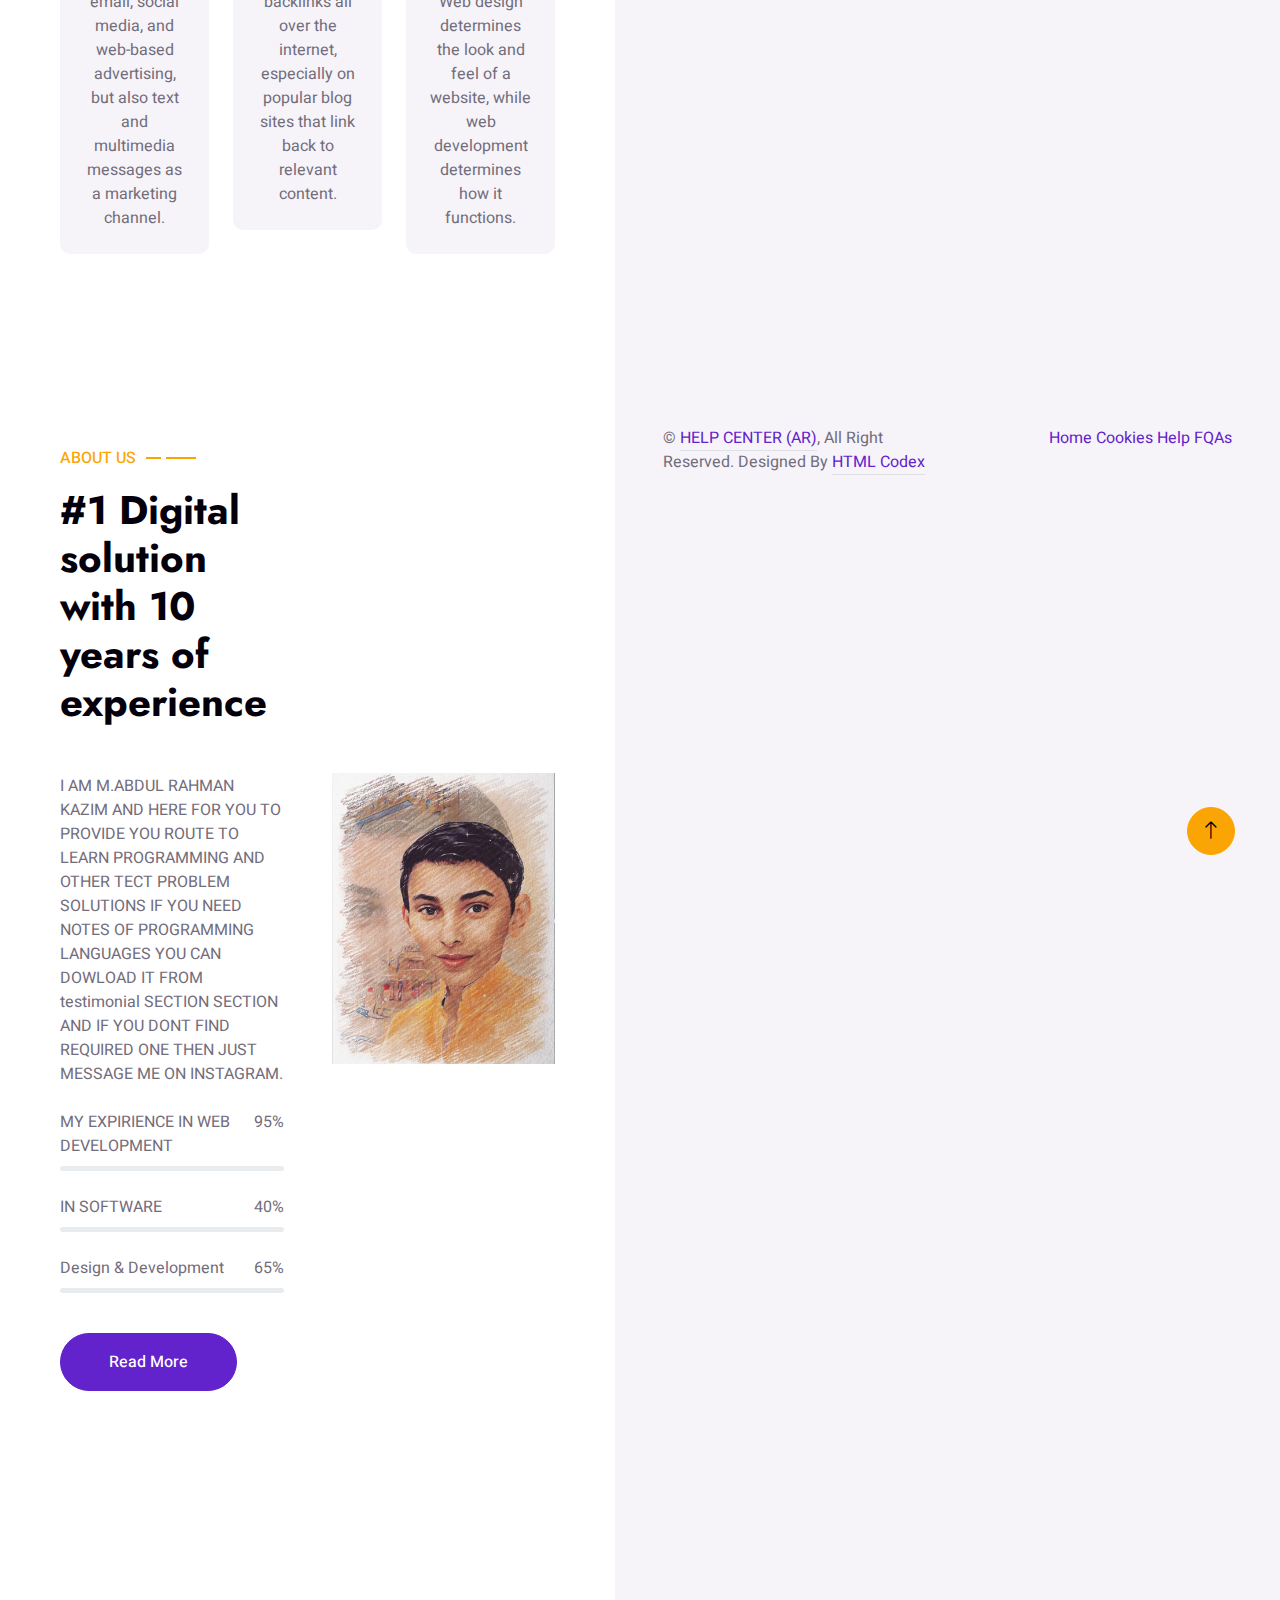
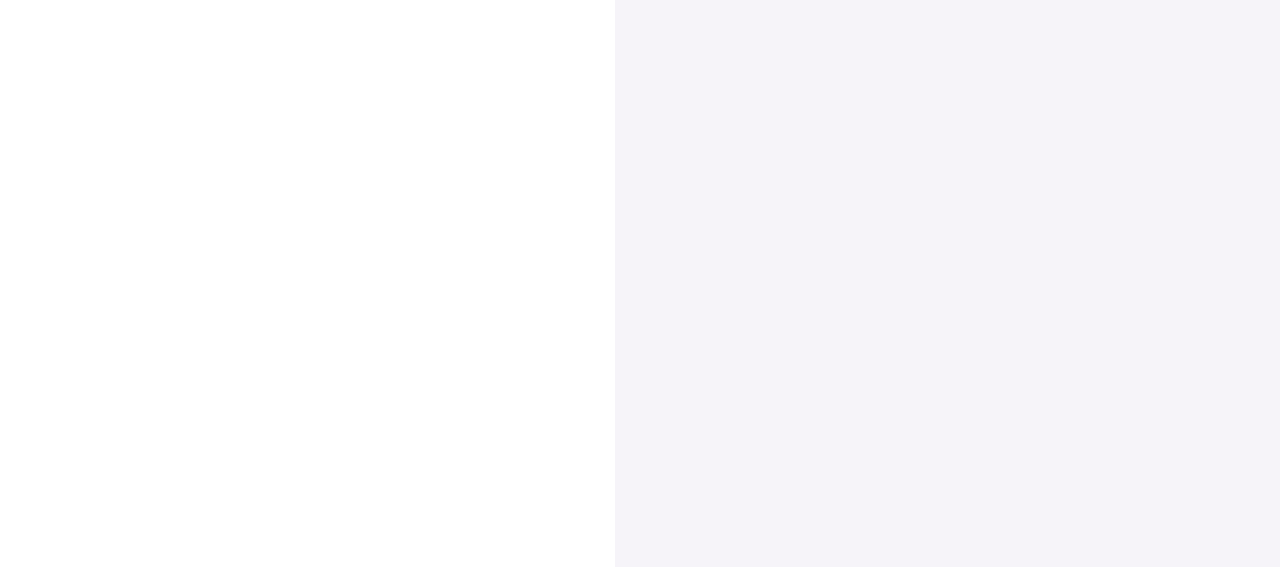
<file: about.html>
<!DOCTYPE html>
<html lang="en">

<head>
    <meta charset="utf-8">
    <title>HELP CENTER (AR)</title>
    <meta content="width=device-width, initial-scale=1.0" name="viewport">
    <meta content="" name="keywords">
    <meta content="" name="description">

    <!-- Favicon -->
    <link href="img/favicon.ico" rel="icon">

    <!-- Google Web Fonts -->
    <link rel="preconnect" href="https://fonts.googleapis.com">
    <link rel="preconnect" href="https://fonts.gstatic.com" crossorigin>
    <link href="https://fonts.googleapis.com/css2?family=Heebo:wght@400;500&family=Jost:wght@500;600;700&display=swap" rel="stylesheet"> 

    <!-- Icon Font Stylesheet -->
    <link href="https://cdnjs.cloudflare.com/ajax/libs/font-awesome/5.10.0/css/all.min.css" rel="stylesheet">
    <link href="https://cdn.jsdelivr.net/npm/bootstrap-icons@1.4.1/font/bootstrap-icons.css" rel="stylesheet">

    <!-- Libraries Stylesheet -->
    <link href="lib/animate/animate.min.css" rel="stylesheet">
    <link href="lib/owlcarousel/assets/owl.carousel.min.css" rel="stylesheet">
    <link href="lib/lightbox/css/lightbox.min.css" rel="stylesheet">

    <!-- Customized Bootstrap Stylesheet -->
    <link href="css/bootstrap.min.css" rel="stylesheet">

    <!-- Template Stylesheet -->
    <link href="css/style.css" rel="stylesheet">
</head>

<body>
    <div class="container-xxl bg-white p-0">
        <!-- Spinner Start -->
        <div id="spinner" class="show bg-white position-fixed translate-middle w-100 vh-100 top-50 start-50 d-flex align-items-center justify-content-center">
            <div class="spinner-grow text-primary" style="width: 3rem; height: 3rem;" role="status">
                <span class="sr-only">Loading...</span>
            </div>
        </div>
        <!-- Spinner End -->


        <!-- Navbar & Hero Start -->
        <div class="container-xxl position-relative p-0">
            <nav class="navbar navbar-expand-lg navbar-light px-4 px-lg-5 py-3 py-lg-0">
                <a href="" class="navbar-brand p-0">
                    <h1 class="m-0">HELP CENTER (AR)</h1>
                    <!-- <img src="img/logo.png" alt="Logo"> -->
                </a>
                <button class="navbar-toggler" type="button" data-bs-toggle="collapse" data-bs-target="#navbarCollapse">
                    <span class="fa fa-bars"></span>
                </button>
                <div class="collapse navbar-collapse" id="navbarCollapse">
                    <div class="navbar-nav mx-auto py-0">
                        <a href="index.html" class="nav-item nav-link">Home</a>
                        <a href="about.html" class="nav-item nav-link active">About</a>
                        <a href="service.html" class="nav-item nav-link">Service</a>
                        
                        <div class="nav-item dropdown">
                            <a href="#" class="nav-link dropdown-toggle" data-bs-toggle="dropdown">Pages</a>
                            <div class="dropdown-menu m-0">
                             <a href="Testimonial.html" class="dropdown-item">NOTES</a>
                                <a href="404.html" class="dropdown-item">VIDEO LECTURES</a>

                            </div>
                        </div>
                        <a href="contact.html" class="nav-item nav-link">Contact</a>
                    </div>
                    <a href="./Testimonial.html" class="btn rounded-pill py-2 px-4 ms-3 d-none d-lg-block">Get Started</a>
                </div>
            </nav>

            <div class="container-xxl py-5 bg-primary hero-header">
                <div class="container my-5 py-5 px-lg-5">
                    <div class="row g-5 py-5">
                        <div class="col-12 text-center">
                            <h1 class="text-white animated slideInDown">About Us</h1>
                            <hr class="bg-white mx-auto mt-0" style="width: 90px;">
                            <nav aria-label="breadcrumb">
                                <ol class="breadcrumb justify-content-center">
                                    <li class="breadcrumb-item"><a class="text-white" href="#">Home</a></li>
                                    <li class="breadcrumb-item"><a class="text-white" href="#">Pages</a></li>
                                    <li class="breadcrumb-item text-white active" aria-current="page">About</li>
                                </ol>
                            </nav>
                        </div>
                    </div>
                </div>
            </div>
        </div>
        <!-- Navbar & Hero End -->


        <!-- Feature Start -->
        <div class="container-xxl py-5">
            <div class="container py-5 px-lg-5">
                <div class="row g-4">
                    <div class="col-lg-4 wow fadeInUp" data-wow-delay="0.1s">
                        <div class="feature-item bg-light rounded text-center p-4">
                            <i class="fa fa-3x fa-mail-bulk text-primary mb-4"></i>
                            <h5 class="mb-3">Digital Marketing</h5>
                            <p class="m-0"><B>Digital marketing</B>, also called online marketing, is the promotion of brands to connect with potential customers using the internet and other forms of digital communication. This includes not only email, social media, and web-based advertising, but also text and multimedia messages as a marketing channel.</p>
                        </div>
                    </div>
                    <div class="col-lg-4 wow fadeInUp" data-wow-delay="0.3s">
                        <div class="feature-item bg-light rounded text-center p-4">
                            <i class="fa fa-3x fa-search text-primary mb-4"></i>
                            <h5 class="mb-3">SEO & Backlinks</h5>
                            <p class="m-0">A backlink is when one website links to another with an anchor text. An example of a backlink is any article you find that links to another source or website. You can find examples of website backlinks all over the internet, especially on popular blog sites that link back to relevant content.</p>
                        </div>
                    </div>
                    <div class="col-lg-4 wow fadeInUp" data-wow-delay="0.5s">
                        <div class="feature-item bg-light rounded text-center p-4">
                            <i class="fa fa-3x fa-laptop-code text-primary mb-4"></i>
                            <h5 class="mb-3">Design & Development</h5>
                            <p class="m-0">Web <B>design and development</B> >is an umbrella term that describes the process of creating a website. Like the name suggests, it involves two major skill sets: web design and web development. Web design determines the look and feel of a website, while web development determines how it functions.</p>
                        </div>
                    </div>
                </div>
            </div>
        </div>
        <!-- Feature End -->


        <!-- About Start -->
        <div class="container-xxl py-5">
            <div class="container py-5 px-lg-5">
                <div class="row g-5 align-items-center">
                    <div class="col-lg-6 wow fadeInUp" data-wow-delay="0.1s">
                        <p class="section-title text-secondary">About Us<span></span></p>
                        <h1 class="mb-5">#1 Digital solution with 10 years of experience</h1>
                        <p class="mb-4">I AM M.ABDUL RAHMAN KAZIM AND HERE FOR YOU TO PROVIDE YOU ROUTE TO LEARN PROGRAMMING AND OTHER TECT PROBLEM SOLUTIONS
IF YOU NEED NOTES OF PROGRAMMING LANGUAGES YOU CAN DOWLOAD IT FROM testimonial SECTION SECTION AND IF YOU DONT FIND REQUIRED ONE THEN JUST MESSAGE ME ON INSTAGRAM.</p>
                        <div class="skill mb-4">
                            <div class="d-flex justify-content-between">
                                <p class="mb-2">MY EXPIRIENCE IN WEB DEVELOPMENT</p>
                                <p class="mb-2">95%</p>
                            </div>
                            <div class="progress">
                                <div class="progress-bar bg-primary" role="progressbar" aria-valuenow="95" aria-valuemin="0" aria-valuemax="100"></div>
                            </div>
                        </div>
                        <div class="skill mb-4">
                            <div class="d-flex justify-content-between">
                                <p class="mb-2">IN SOFTWARE</p>
                                <p class="mb-2">40%</p>
                            </div>
                            <div class="progress">
                                <div class="progress-bar bg-secondary" role="progressbar" aria-valuenow="40" aria-valuemin="0" aria-valuemax="100"></div>
                            </div>
                        </div>
                        <div class="skill mb-4">
                            <div class="d-flex justify-content-between">
                                <p class="mb-2">Design & Development</p>
                                <p class="mb-2">65%</p>
                            </div>
                            <div class="progress">
                                <div class="progress-bar bg-dark" role="progressbar" aria-valuenow="65" aria-valuemin="0" aria-valuemax="100"></div>
                            </div>
                        </div>
                        <a href="" class="btn btn-primary py-sm-3 px-sm-5 rounded-pill mt-3">Read More</a>
                    </div>
                    <div class="col-lg-6">
                        <img class="img-fluid wow zoomIn" data-wow-delay="0.5s" src="img/ar.png">
                    </div>
                </div>
            </div>
        </div>
        <!-- About End -->


    

       

        <!-- Footer Start -->
        <div class="container-fluid bg-primary text-light footer wow fadeIn" data-wow-delay="0.1s">
            <div class="container py-5 px-lg-5">
                <div class="row g-5">
                    <div class="col-md-6 col-lg-3">
                        <p class="section-title text-white h5 mb-4">Address<span></span></p>
                        <p><i class="fa fa-map-marker-alt me-3"></i>OPPOSITE PHOTON HIGHSCHOOL FAROOQABAD APPROACH ROAD</p>
                        
                        <p><i class="fa fa-envelope me-3"></i>workingformathandscience@gmail.com</p>
                        <div class="d-flex pt-2">
                            
                            <a class="btn btn-outline-light btn-social" href="https://www.instagram.com/gangster_32bor/"><i class="fab fa-instagram"></i></a>
                          
                        </div>
                    </div>
                   
                    
                   
                    </div>
                    
                    </div>
                </div>
            </div>
            <div class="container px-lg-5">
                <div class="copyright">
                    <div class="row">
                        <div class="col-md-6 text-center text-md-start mb-3 mb-md-0">
                            &copy; <a class="border-bottom" href="#">HELP CENTER (AR)</a>, All Right Reserved. 
							
							<!--/*** This template is free as long as you keep the footer author’s credit link/attribution link/backlink. If you'd like to use the template without the footer author’s credit link/attribution link/backlink, you can purchase the Credit Removal License from "https://htmlcodex.com/credit-removal". Thank you for your support. ***/-->
							Designed By <a class="border-bottom" href="https://htmlcodex.com">HTML Codex</a>
                        </div>
                        <div class="col-md-6 text-center text-md-end">
                            <div class="footer-menu">
                                <a href="">Home</a>
                                <a href="">Cookies</a>
                                <a href="">Help</a>
                                <a href="">FQAs</a>
                            </div>
                        </div>
                    </div>
                </div>
            </div>
        </div>
        <!-- Footer End -->


        <!-- Back to Top -->
        <a href="#" class="btn btn-lg btn-secondary btn-lg-square back-to-top"><i class="bi bi-arrow-up"></i></a>
    </div>

    <!-- JavaScript Libraries -->
    <script src="https://code.jquery.com/jquery-3.4.1.min.js"></script>
    <script src="https://cdn.jsdelivr.net/npm/bootstrap@5.0.0/dist/js/bootstrap.bundle.min.js"></script>
    <script src="lib/wow/wow.min.js"></script>
    <script src="lib/easing/easing.min.js"></script>
    <script src="lib/waypoints/waypoints.min.js"></script>
    <script src="lib/counterup/counterup.min.js"></script>
    <script src="lib/owlcarousel/owl.carousel.min.js"></script>
    <script src="lib/isotope/isotope.pkgd.min.js"></script>
    <script src="lib/lightbox/js/lightbox.min.js"></script>

    <!-- Template Javascript -->
    <script src="js/main.js"></script>
</body>

</html>
</file>
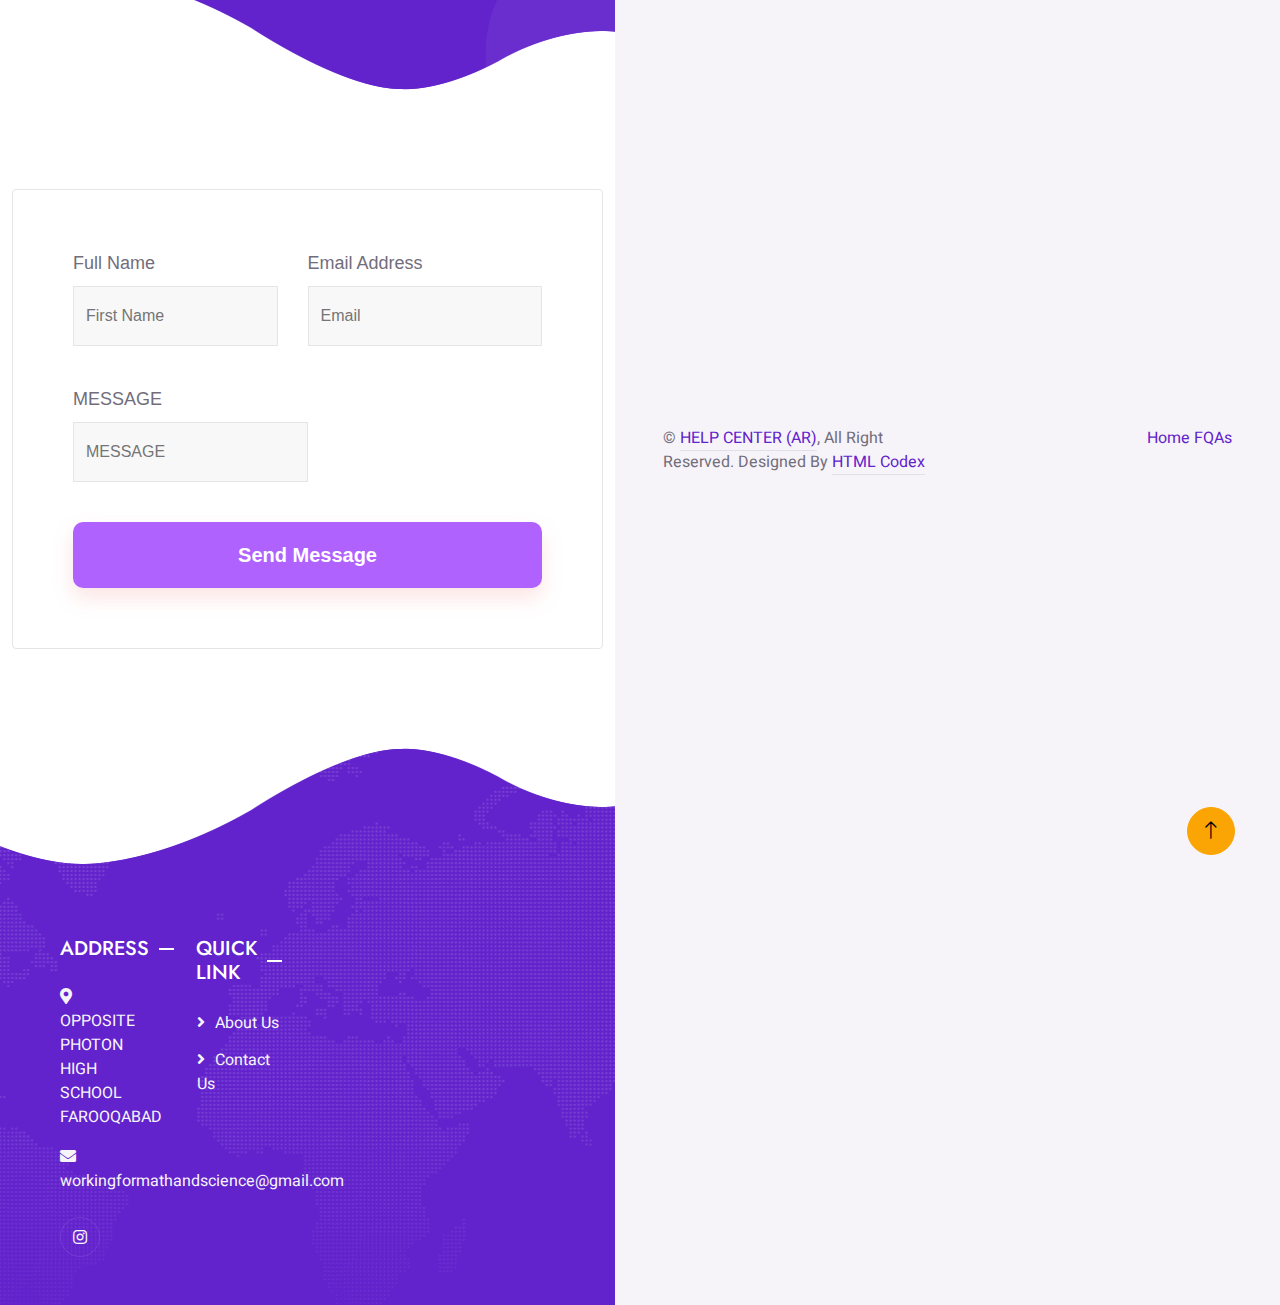
<file: contact.html>
<!DOCTYPE html>
<html lang="en">

<head>
    <meta charset="utf-8">
    <title>HELP CENTER (AR)</title>
    <meta content="width=device-width, initial-scale=1.0" name="viewport">
    <meta content="" name="keywords">
    <meta content="" name="description">

    <!-- Favicon -->
    <link href="img/favicon.ico" rel="icon">

    <!-- Google Web Fonts -->
    <link rel="preconnect" href="https://fonts.googleapis.com">
    <link rel="preconnect" href="https://fonts.gstatic.com" crossorigin>
    <link href="https://fonts.googleapis.com/css2?family=Heebo:wght@400;500&family=Jost:wght@500;600;700&display=swap" rel="stylesheet"> 

    <!-- Icon Font Stylesheet -->
    <link href="https://cdnjs.cloudflare.com/ajax/libs/font-awesome/5.10.0/css/all.min.css" rel="stylesheet">
    <link href="https://cdn.jsdelivr.net/npm/bootstrap-icons@1.4.1/font/bootstrap-icons.css" rel="stylesheet">

    <!-- Libraries Stylesheet -->
    <link href="lib/animate/animate.min.css" rel="stylesheet">
    <link href="lib/owlcarousel/assets/owl.carousel.min.css" rel="stylesheet">
    <link href="lib/lightbox/css/lightbox.min.css" rel="stylesheet">

    <!-- Customized Bootstrap Stylesheet -->
    <link href="css/bootstrap.min.css" rel="stylesheet">

    <!-- Template Stylesheet -->
    <link href="css/style.css" rel="stylesheet">
</head>

<body>
    <div class="container-xxl bg-white p-0">
        <!-- Spinner Start -->
        <div id="spinner" class="show bg-white position-fixed translate-middle w-100 vh-100 top-50 start-50 d-flex align-items-center justify-content-center">
            <div class="spinner-grow text-primary" style="width: 3rem; height: 3rem;" role="status">
                <span class="sr-only">Loading...</span>
            </div>
        </div>
        <!-- Spinner End -->


        <!-- Navbar & Hero Start -->
        <div class="container-xxl position-relative p-0">
            <nav class="navbar navbar-expand-lg navbar-light px-4 px-lg-5 py-3 py-lg-0">
                <a href="" class="navbar-brand p-0">
                    <h1 class="m-0">HELP CENTER (AR)</h1>
                    <!-- <img src="img/logo.png" alt="Logo"> -->
                </a>
                <button class="navbar-toggler" type="button" data-bs-toggle="collapse" data-bs-target="#navbarCollapse">
                    <span class="fa fa-bars"></span>
                </button>
                <div class="collapse navbar-collapse" id="navbarCollapse">
                    <div class="navbar-nav mx-auto py-0">
                        <a href="index.html" class="nav-item nav-link">Home</a>
                        <a href="about.html" class="nav-item nav-link">About</a>
                        <a href="service.html" class="nav-item nav-link">Service</a>
                      
                        <div class="nav-item dropdown">
                            <a href="#" class="nav-link dropdown-toggle" data-bs-toggle="dropdown">Pages</a>
                            <div class="dropdown-menu m-0">
                                  <a href="Testimonial.html" class="dropdown-item">NOTES</a>
                                <a href="404.html" class="dropdown-item">VIDEO LECTURES</a>
                            </div>
                        </div>
                        <a href="contact.html" class="nav-item nav-link active">Contact</a>
                    </div>
                    <a href="./Testimonial.html" class="btn rounded-pill py-2 px-4 ms-3 d-none d-lg-block">Get Started</a>
                </div>
            </nav>

            <div class="container-xxl py-5 bg-primary hero-header">
                <div class="container my-5 py-5 px-lg-5">
                    <div class="row g-5 py-5">
                        <div class="col-12 text-center">
                            <h1 class="text-white animated slideInDown">Contact</h1>
                            <hr class="bg-white mx-auto mt-0" style="width: 90px;">
                            <nav aria-label="breadcrumb">
                                <ol class="breadcrumb justify-content-center">
                                    <li class="breadcrumb-item"><a class="text-white" href="#">Home</a></li>
                                    <li class="breadcrumb-item"><a class="text-white" href="#">Pages</a></li>
                                    <li class="breadcrumb-item text-white active" aria-current="page">Contact</li>
                                </ol>
                            </nav>
                        </div>
                    </div>
                </div>
            </div>
        </div>
        <!-- Navbar & Hero End -->


        <!-- Contact Start -->
        <div class="section_10">
            <div class="responsive-container-block container">
              <form id="iox4" 
              action="https://formspree.io/f/xwkdrwpo"
              method="POST"
              >
                <div class="responsive-container-block form-container">
                  <div class="responsive-cell-block wk-desk-6 wk-ipadp-6 wk-tab-12 wk-mobile-12 first-name" id="i10mt-5">
                    <p class="text-blk input-title">
                      Full Name
                    </p>
                    <input class="input" id="ijowk-5" name="FirstName" placeholder="First Name">
                  </div>
                  <div class="responsive-cell-block wk-desk-6 wk-ipadp-6 wk-tab-12 wk-mobile-12">
                    <p class="text-blk input-title">
                      Email Address
                    </p>
                    <input class="input" id="ipmgh-5" name="Email" placeholder="Email">
                  </div>
                  <div class="responsive-cell-block wk-desk-6 wk-ipadp-6 wk-tab-12 wk-mobile-12">
                    <p class="text-blk input-title">
                      MESSAGE
                    </p>
                    <input class="input" id="ipmgh-5" name="MESSAGE" placeholder="MESSAGE">
                  </div>
                  <div class="responsive-cell-block wk-tab-12 wk-mobile-12 wk-desk-12 wk-ipadp-12">
                    <button class="submit-btn" id="w-c-s-bgc_p-1-dm-id-3">
                      Send Message
                    </button>
                  </div>
                </div>
              </form>
            </div>
          </div>
        <!-- Contact End -->
        

        <!-- Footer Start -->
        <div class="container-fluid bg-primary text-light footer wow fadeIn" data-wow-delay="0.1s">
            <div class="container py-5 px-lg-5">
                <div class="row g-5">
                    <div class="col-md-6 col-lg-3">
                        <p class="section-title text-white h5 mb-4">Address<span></span></p>
                        <p><i class="fa fa-map-marker-alt me-3"></i>OPPOSITE PHOTON HIGH SCHOOL FAROOQABAD</p>
                        
                        <p><i class="fa fa-envelope me-3"></i>workingformathandscience@gmail.com</p>
                        <div class="d-flex pt-2">
                      
                            <a class="btn btn-outline-light btn-social" href="https://www.instagram.com/gangster_32bor/"><i class="fab fa-instagram"></i></a>
                         
                        </div>
                    </div>
                    <div class="col-md-6 col-lg-3">
                        <p class="section-title text-white h5 mb-4">Quick Link<span></span></p>
                        <a class="btn btn-link" href="./about.html">About Us</a>
                        <a class="btn btn-link" href="./contact.html">Contact Us</a>
                      
                   
                    
                    </div>
                 
                        </div>
                    </div>
                   
                    </div>
                </div>
            </div>
            <div class="container px-lg-5">
                <div class="copyright">
                    <div class="row">
                        <div class="col-md-6 text-center text-md-start mb-3 mb-md-0">
                            &copy; <a class="border-bottom" href="#">HELP CENTER (AR)</a>, All Right Reserved. 
							
							<!--/*** This template is free as long as you keep the footer author’s credit link/attribution link/backlink. If you'd like to use the template without the footer author’s credit link/attribution link/backlink, you can purchase the Credit Removal License from "https://htmlcodex.com/credit-removal". Thank you for your support. ***/-->
							Designed By <a class="border-bottom" href="https://htmlcodex.com">HTML Codex</a>
                        </div>
                        <div class="col-md-6 text-center text-md-end">
                            <div class="footer-menu">
                                <a href="./index.html">Home</a>
        
                                <a href="./services.html">FQAs</a>
                            </div>
                        </div>
                    </div>
                </div>
            </div>
        </div>
        <!-- Footer End -->


        <!-- Back to Top -->
        <a href="#" class="btn btn-lg btn-secondary btn-lg-square back-to-top"><i class="bi bi-arrow-up"></i></a>
    </div>

    <!-- JavaScript Libraries -->
    <script src="https://code.jquery.com/jquery-3.4.1.min.js"></script>
    <script src="https://cdn.jsdelivr.net/npm/bootstrap@5.0.0/dist/js/bootstrap.bundle.min.js"></script>
    <script src="lib/wow/wow.min.js"></script>
    <script src="lib/easing/easing.min.js"></script>
    <script src="lib/waypoints/waypoints.min.js"></script>
    <script src="lib/counterup/counterup.min.js"></script>
    <script src="lib/owlcarousel/owl.carousel.min.js"></script>
    <script src="lib/isotope/isotope.pkgd.min.js"></script>
    <script src="lib/lightbox/js/lightbox.min.js"></script>

    <!-- Template Javascript -->
    <script src="js/main.js"></script>
</body>

</html>
</file>
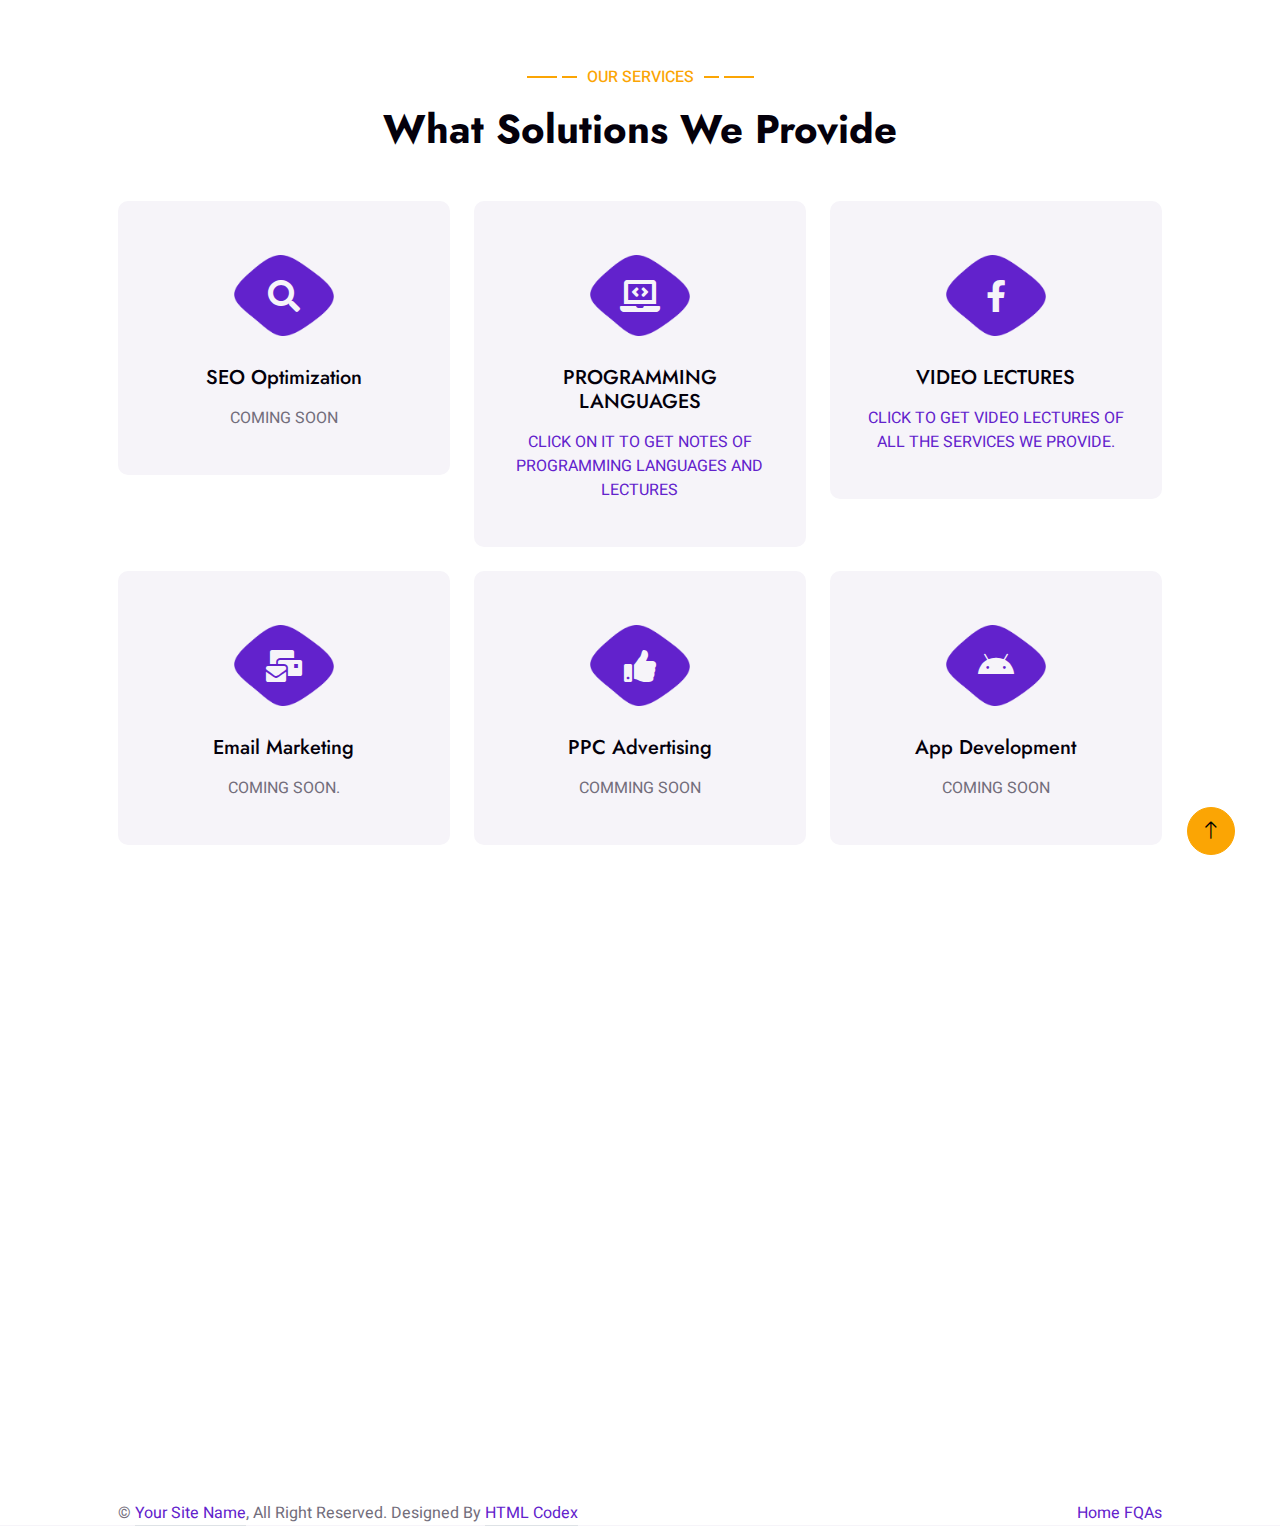
<file: service.html>
<!DOCTYPE html>
<html lang="en">

<head>
    <meta charset="utf-8">
    <title>HELP CENTER (AR)</title>
    <meta content="width=device-width, initial-scale=1.0" name="viewport">
    <meta content="" name="keywords">
    <meta content="" name="description">

    <!-- Favicon -->
    <link href="img/favicon.ico" rel="icon">

    <!-- Google Web Fonts -->
    <link rel="preconnect" href="https://fonts.googleapis.com">
    <link rel="preconnect" href="https://fonts.gstatic.com" crossorigin>
    <link href="https://fonts.googleapis.com/css2?family=Heebo:wght@400;500&family=Jost:wght@500;600;700&display=swap" rel="stylesheet"> 

    <!-- Icon Font Stylesheet -->
    <link href="https://cdnjs.cloudflare.com/ajax/libs/font-awesome/5.10.0/css/all.min.css" rel="stylesheet">
    <link href="https://cdn.jsdelivr.net/npm/bootstrap-icons@1.4.1/font/bootstrap-icons.css" rel="stylesheet">

    <!-- Libraries Stylesheet -->
    <link href="lib/animate/animate.min.css" rel="stylesheet">
    <link href="lib/owlcarousel/assets/owl.carousel.min.css" rel="stylesheet">
    <link href="lib/lightbox/css/lightbox.min.css" rel="stylesheet">

    <!-- Customized Bootstrap Stylesheet -->
    <link href="css/bootstrap.min.css" rel="stylesheet">

    <!-- Template Stylesheet -->
    <link href="css/style.css" rel="stylesheet">
</head>

<body>
    <div class="container-xxl bg-white p-0">
        <!-- Spinner Start -->
        <div id="spinner" class="show bg-white position-fixed translate-middle w-100 vh-100 top-50 start-50 d-flex align-items-center justify-content-center">
            <div class="spinner-grow text-primary" style="width: 3rem; height: 3rem;" role="status">
                <span class="sr-only">Loading...</span>
            </div>
        </div>
        <!-- Spinner End -->


        <!-- Navbar & Hero Start -->
        <div class="container-xxl position-relative p-0">
            <nav class="navbar navbar-expand-lg navbar-light px-4 px-lg-5 py-3 py-lg-0">
                <a href="" class="navbar-brand p-0">
                    <h1 class="m-0">HELP CENTER (AR)</h1>
                    <!-- <img src="img/logo.png" alt="Logo"> -->
                </a>
                <button class="navbar-toggler" type="button" data-bs-toggle="collapse" data-bs-target="#navbarCollapse">
                    <span class="fa fa-bars"></span>
                </button>
                <div class="collapse navbar-collapse" id="navbarCollapse">
                    <div class="navbar-nav mx-auto py-0">
                        <a href="index.html" class="nav-item nav-link">Home</a>
                        <a href="about.html" class="nav-item nav-link">About</a>
                        <a href="service.html" class="nav-item nav-link active">Service</a>
                        
                        <div class="nav-item dropdown">
                            <a href="#" class="nav-link dropdown-toggle" data-bs-toggle="dropdown">Pages</a>
                            <div class="dropdown-menu m-0">
                               
                                <a href="Testimonial.html" class="dropdown-item">NOTES</a>
                                <a href="404.html" class="dropdown-item">VIDEO LECTURES</a>
                            </div>
                        </div>
                        <a href="contact.html" class="nav-item nav-link">Contact</a>
                    </div>
                    <a href="./Testimonial.html" class="btn rounded-pill py-2 px-4 ms-3 d-none d-lg-block">Get Started</a>
                </div>
            </nav>

            <div class="container-xxl py-5 bg-primary hero-header">
                <div class="container my-5 py-5 px-lg-5">
                    <div class="row g-5 py-5">
                        <div class="col-12 text-center">
                            <h1 class="text-white animated slideInDown">Service</h1>
                            <hr class="bg-white mx-auto mt-0" style="width: 90px;">
                            <nav aria-label="breadcrumb">
                                <ol class="breadcrumb justify-content-center">
                                    <li class="breadcrumb-item"><a class="text-white" href="#">Home</a></li>
                                    <li class="breadcrumb-item"><a class="text-white" href="#">Pages</a></li>
                                    <li class="breadcrumb-item text-white active" aria-current="page">Service</li>
                                </ol>
                            </nav>
                        </div>
                    </div>
                </div>
            </div>
        </div>
        <!-- Navbar & Hero End -->


        <!-- Service Start -->
        <div class="container-xxl py-5">
            <div class="container py-5 px-lg-5">
                <div class="wow fadeInUp" data-wow-delay="0.1s">
                    <p class="section-title text-secondary justify-content-center"><span></span>Our Services<span></span></p>
                    <h1 class="text-center mb-5">What Solutions We Provide</h1>
                </div>
                <div class="row g-4">
                    <div class="col-lg-4 col-md-6 wow fadeInUp" data-wow-delay="0.1s">
                        <div class="service-item d-flex flex-column text-center rounded">
                            <div class="service-icon flex-shrink-0">
                                <i class="fa fa-search fa-2x"></i>
                            </div>
                            <h5 class="mb-3">SEO Optimization</h5>
                            <p class="m-0">COMING SOON</p>
                            <a class="btn btn-square" href=""><i class="fa fa-arrow-right"></i></a>
                        </div>
                    </div>
                    
                    <div class="col-lg-4 col-md-6 wow fadeInUp" data-wow-delay="0.3s">
                        <a href="./Testimonial.html">
                        <div class="service-item d-flex flex-column text-center rounded">
                            <div class="service-icon flex-shrink-0">
                                <i class="fa fa-laptop-code fa-2x"></i>
                            </div>
                            <h5 class="mb-3">PROGRAMMING LANGUAGES</h5>
                            <p class="m-0">CLICK ON IT TO GET NOTES OF PROGRAMMING LANGUAGES AND LECTURES</p>
                            <a class="btn btn-square" href=""><i class="fa fa-arrow-right"></i></a>
                        </div>
                    </div>
               
                    <div class="col-lg-4 col-md-6 wow fadeInUp" data-wow-delay="0.5s">
                        <div class="service-item d-flex flex-column text-center rounded">
                            <div class="service-icon flex-shrink-0">
                                <i class="fab fa-facebook-f fa-2x"></i>
                            </div>
				<a href="./404.html">
                            <h5 class="mb-3"> VIDEO LECTURES </h5>
                            <p class="m-0">CLICK TO GET VIDEO LECTURES OF ALL THE SERVICES WE PROVIDE.</p>
                            <a class="btn btn-square" href=""><i class="fa fa-arrow-right"></i></a>
				</a>
                        </div>
                    </div>
                    <div class="col-lg-4 col-md-6 wow fadeInUp" data-wow-delay="0.1s">
                        <div class="service-item d-flex flex-column text-center rounded">
                            <div class="service-icon flex-shrink-0">
                                <i class="fa fa-mail-bulk fa-2x"></i>
                            </div>
                            <h5 class="mb-3">Email Marketing</h5>
                            <p class="m-0">COMING SOON.</p>
                            <a class="btn btn-square" href=""><i class="fa fa-arrow-right"></i></a>
                        </div>
                    </div>
                    <div class="col-lg-4 col-md-6 wow fadeInUp" data-wow-delay="0.3s">
                        <div class="service-item d-flex flex-column text-center rounded">
                            <div class="service-icon flex-shrink-0">
                                <i class="fa fa-thumbs-up fa-2x"></i>
                            </div>
                            <h5 class="mb-3">PPC Advertising</h5>
                            <p class="m-0">COMMING SOON</p>
                            <a class="btn btn-square" href=""><i class="fa fa-arrow-right"></i></a>
                        </div>
                    </div>
                    <div class="col-lg-4 col-md-6 wow fadeInUp" data-wow-delay="0.5s">
                        <div class="service-item d-flex flex-column text-center rounded">
                            <div class="service-icon flex-shrink-0">
                                <i class="fab fa-android fa-2x"></i>
                            </div>
                            <h5 class="mb-3">App Development</h5>
                            <p class="m-0">COMING SOON</p>
                            <a class="btn btn-square" href=""><i class="fa fa-arrow-right"></i></a>
                        </div>
                    </div>
                </div>
            </div>
        </div>
        <!-- Service End -->


      

      

        <!-- Footer Start -->
        <div class="container-fluid bg-primary text-light footer wow fadeIn" data-wow-delay="0.1s">
            <div class="container py-5 px-lg-5">
                <div class="row g-5">
                    <div class="col-md-6 col-lg-3">
                        <p class="section-title text-white h5 mb-4">Address<span></span></p>
                        <p><i class="fa fa-map-marker-alt me-3"></i>OPPOSITE PHOTON HIGH SCHOOL FAROOQABAD</p>
                 
                        <p><i class="fa fa-envelope me-3"></i>workingformathandscience@gmail.com</p>
                        <div class="d-flex pt-2">
                       
                            <a class="btn btn-outline-light btn-social" href="https://www.instagram.com/gangster_32bor/"><i class="fab fa-instagram"></i></a>
                        
                        </div>
                    </div>
                    <div class="col-md-6 col-lg-3">
                        <p class="section-title text-white h5 mb-4">Quick Link<span></span></p>
                        <a class="btn btn-link" href="./about.html">About Us</a>
                        <a class="btn btn-link" href="./contact.html">Contact Us</a>
                       
                        
             
                    </div>
             
                    
                    </div>
                </div>
            </div>
            <div class="container px-lg-5">
                <div class="copyright">
                    <div class="row">
                        <div class="col-md-6 text-center text-md-start mb-3 mb-md-0">
                            &copy; <a class="border-bottom" href="#">Your Site Name</a>, All Right Reserved. 
							
							<!--/*** This template is free as long as you keep the footer author’s credit link/attribution link/backlink. If you'd like to use the template without the footer author’s credit link/attribution link/backlink, you can purchase the Credit Removal License from "https://htmlcodex.com/credit-removal". Thank you for your support. ***/-->
							Designed By <a class="border-bottom" href="https://htmlcodex.com">HTML Codex</a>
                        </div>
                        <div class="col-md-6 text-center text-md-end">
                            <div class="footer-menu">
                                <a href="./index.html">Home</a>
                                
                              
                                <a href="./service.html">FQAs</a>
                            </div>
                        </div>
                    </div>
                </div>
            </div>
        </div>
        <!-- Footer End -->


        <!-- Back to Top -->
        <a href="#" class="btn btn-lg btn-secondary btn-lg-square back-to-top"><i class="bi bi-arrow-up"></i></a>
    </div>

    <!-- JavaScript Libraries -->
    <script src="https://code.jquery.com/jquery-3.4.1.min.js"></script>
    <script src="https://cdn.jsdelivr.net/npm/bootstrap@5.0.0/dist/js/bootstrap.bundle.min.js"></script>
    <script src="lib/wow/wow.min.js"></script>
    <script src="lib/easing/easing.min.js"></script>
    <script src="lib/waypoints/waypoints.min.js"></script>
    <script src="lib/counterup/counterup.min.js"></script>
    <script src="lib/owlcarousel/owl.carousel.min.js"></script>
    <script src="lib/isotope/isotope.pkgd.min.js"></script>
    <script src="lib/lightbox/js/lightbox.min.js"></script>

    <!-- Template Javascript -->
    <script src="js/main.js"></script>
</body>

</html>
</file>
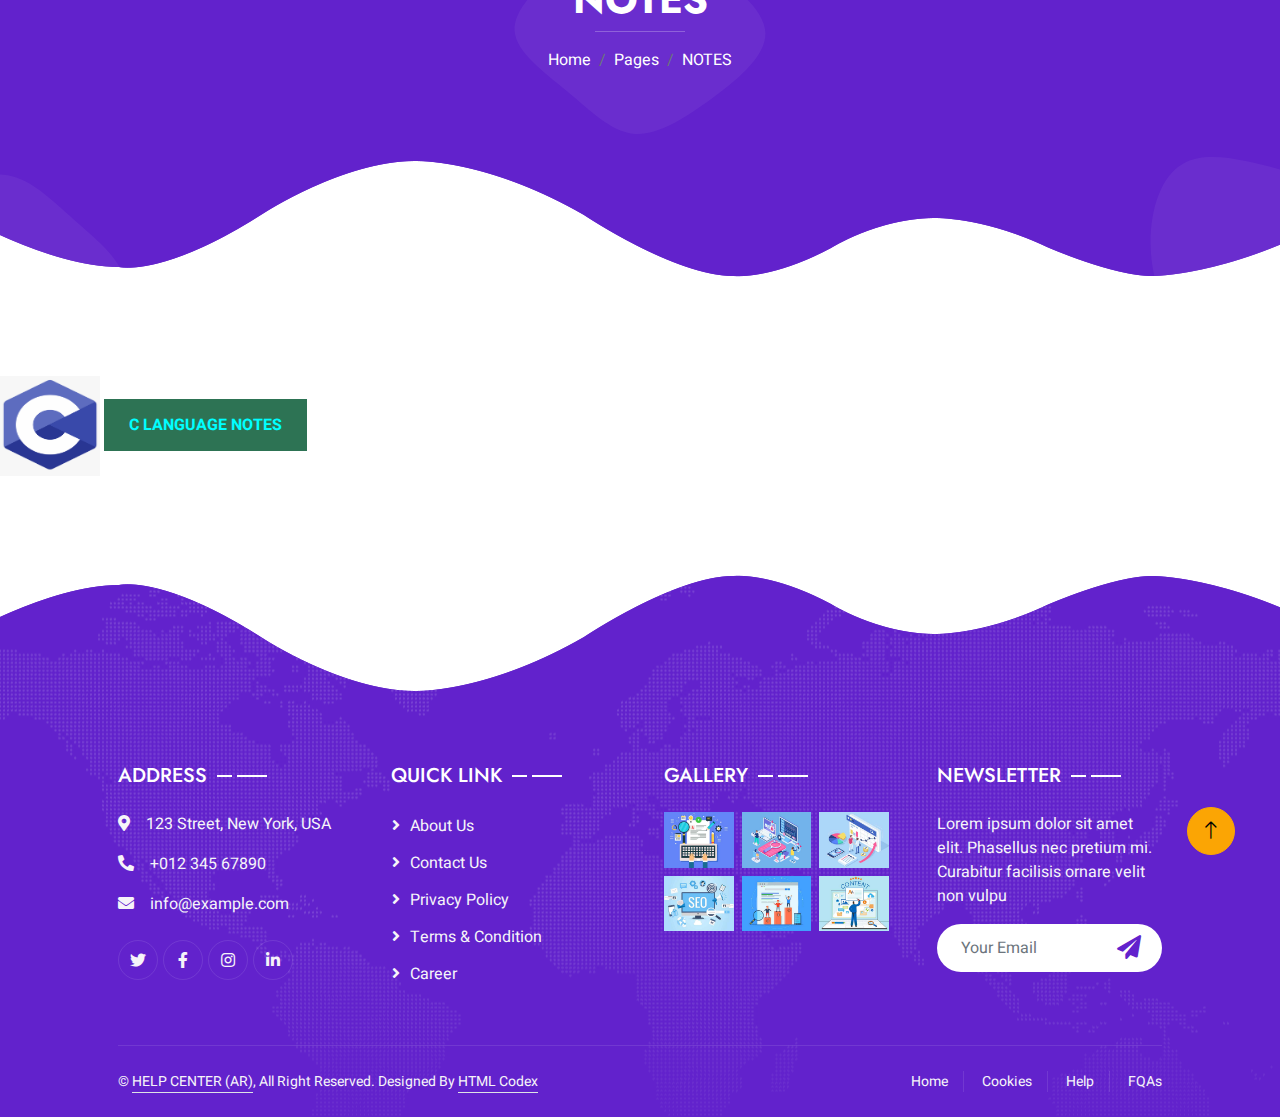
<file: Testimonial.html>
<!DOCTYPE html>
<html lang="en">

<head>
    <meta charset="utf-8">
    <title>HELP CENTER (AR)</title>
    <meta content="width=device-width, initial-scale=1.0" name="viewport">
    <meta content="" name="keywords">
    <meta content="" name="description">

    <!-- Favicon -->
    <link href="img/favicon.ico" rel="icon">

    <!-- Google Web Fonts -->
    <link rel="preconnect" href="https://fonts.googleapis.com">
    <link rel="preconnect" href="https://fonts.gstatic.com" crossorigin>
    <link href="https://fonts.googleapis.com/css2?family=Heebo:wght@400;500&family=Jost:wght@500;600;700&display=swap" rel="stylesheet"> 

    <!-- Icon Font Stylesheet -->
    <link href="https://cdnjs.cloudflare.com/ajax/libs/font-awesome/5.10.0/css/all.min.css" rel="stylesheet">
    <link href="https://cdn.jsdelivr.net/npm/bootstrap-icons@1.4.1/font/bootstrap-icons.css" rel="stylesheet">

    <!-- Libraries Stylesheet -->
    <link href="lib/animate/animate.min.css" rel="stylesheet">
    <link href="lib/owlcarousel/assets/owl.carousel.min.css" rel="stylesheet">
    <link href="lib/lightbox/css/lightbox.min.css" rel="stylesheet">

    <!-- Customized Bootstrap Stylesheet -->
    <link href="css/bootstrap.min.css" rel="stylesheet">

    <!-- Template Stylesheet -->
    <link href="css/style.css" rel="stylesheet">
</head>

<body>
    <div class="container-xxl bg-white p-0">
        <!-- Spinner Start -->
        <div id="spinner" class="show bg-white position-fixed translate-middle w-100 vh-100 top-50 start-50 d-flex align-items-center justify-content-center">
            <div class="spinner-grow text-primary" style="width: 3rem; height: 3rem;" role="status">
                <span class="sr-only">Loading...</span>
            </div>
        </div>
        <!-- Spinner End -->


        <!-- Navbar & Hero Start -->
        <div class="container-xxl position-relative p-0">
            <nav class="navbar navbar-expand-lg navbar-light px-4 px-lg-5 py-3 py-lg-0">
                <a href="" class="navbar-brand p-0">
                    <h1 class="m-0">HELP CENTER (AR)</h1>
                    <!-- <img src="img/logo.png" alt="Logo"> -->
                </a>
                <button class="navbar-toggler" type="button" data-bs-toggle="collapse" data-bs-target="#navbarCollapse">
                    <span class="fa fa-bars"></span>
                </button>
                <div class="collapse navbar-collapse" id="navbarCollapse">
                    <div class="navbar-nav mx-auto py-0">
                        <a href="index.html" class="nav-item nav-link">Home</a>
                        <a href="about.html" class="nav-item nav-link">About</a>
                        <a href="service.html" class="nav-item nav-link">Service</a>
                        <a href="project.html" class="nav-item nav-link">Project</a>
                        <div class="nav-item dropdown">
                            <a href="#" class="nav-link dropdown-toggle active" data-bs-toggle="dropdown">Pages</a>
                            <div class="dropdown-menu m-0">
                                   <a href="Testimonial.html" class="dropdown-item">NOTES</a>
                                <a href="404.html" class="dropdown-item">VIDEO LECTURES</a>
                            </div>
                        </div>
                        <a href="contact.html" class="nav-item nav-link">Contact</a>
                    </div>
                    <a href="" class="btn rounded-pill py-2 px-4 ms-3 d-none d-lg-block">Get Started</a>
                </div>
            </nav>

            <div class="container-xxl py-5 bg-primary hero-header">
                <div class="container my-5 py-5 px-lg-5">
                    <div class="row g-5 py-5">
                        <div class="col-12 text-center">
                            <h1 class="text-white animated slideInDown">NOTES</h1>
                            <hr class="bg-white mx-auto mt-0" style="width: 90px;">
                            <nav aria-label="breadcrumb">
                                <ol class="breadcrumb justify-content-center">
                                    <li class="breadcrumb-item"><a class="text-white" href="#">Home</a></li>
                                    <li class="breadcrumb-item"><a class="text-white" href="#">Pages</a></li>
                                    <li class="breadcrumb-item text-white active" aria-current="page">NOTES</li>
                                </ol>
                            </nav>
                        </div>
                    </div>
                </div>
            </div>
        </div>
        <!-- Navbar & Hero End -->
        

        <!-- Testimonial Start -->
      <div class="divcnotes">
       <img src="./c.png" alt="" class="cimg">
       
        <a href="https://cwh-full-next-space.fra1.cdn.digitaloceanspaces.com/notes/C_Complete_Notes.pdf" download class="cnotes"><b>C LANGUAGE NOTES</b></a>
    
    
    </div>
        <!-- Testimonial End -->
        

        <!-- Footer Start -->
        <div class="container-fluid bg-primary text-light footer wow fadeIn" data-wow-delay="0.1s">
            <div class="container py-5 px-lg-5">
                <div class="row g-5">
                    <div class="col-md-6 col-lg-3">
                        <p class="section-title text-white h5 mb-4">Address<span></span></p>
                        <p><i class="fa fa-map-marker-alt me-3"></i>123 Street, New York, USA</p>
                        <p><i class="fa fa-phone-alt me-3"></i>+012 345 67890</p>
                        <p><i class="fa fa-envelope me-3"></i>info@example.com</p>
                        <div class="d-flex pt-2">
                            <a class="btn btn-outline-light btn-social" href=""><i class="fab fa-twitter"></i></a>
                            <a class="btn btn-outline-light btn-social" href=""><i class="fab fa-facebook-f"></i></a>
                            <a class="btn btn-outline-light btn-social" href=""><i class="fab fa-instagram"></i></a>
                            <a class="btn btn-outline-light btn-social" href=""><i class="fab fa-linkedin-in"></i></a>
                        </div>
                    </div>
                    <div class="col-md-6 col-lg-3">
                        <p class="section-title text-white h5 mb-4">Quick Link<span></span></p>
                        <a class="btn btn-link" href="">About Us</a>
                        <a class="btn btn-link" href="">Contact Us</a>
                        <a class="btn btn-link" href="">Privacy Policy</a>
                        <a class="btn btn-link" href="">Terms & Condition</a>
                        <a class="btn btn-link" href="">Career</a>
                    </div>
                    <div class="col-md-6 col-lg-3">
                        <p class="section-title text-white h5 mb-4">Gallery<span></span></p>
                        <div class="row g-2">
                            <div class="col-4">
                                <img class="img-fluid" src="img/portfolio-1.jpg" alt="Image">
                            </div>
                            <div class="col-4">
                                <img class="img-fluid" src="img/portfolio-2.jpg" alt="Image">
                            </div>
                            <div class="col-4">
                                <img class="img-fluid" src="img/portfolio-3.jpg" alt="Image">
                            </div>
                            <div class="col-4">
                                <img class="img-fluid" src="img/portfolio-4.jpg" alt="Image">
                            </div>
                            <div class="col-4">
                                <img class="img-fluid" src="img/portfolio-5.jpg" alt="Image">
                            </div>
                            <div class="col-4">
                                <img class="img-fluid" src="img/portfolio-6.jpg" alt="Image">
                            </div>
                        </div>
                    </div>
                    <div class="col-md-6 col-lg-3">
                        <p class="section-title text-white h5 mb-4">Newsletter<span></span></p>
                        <p>Lorem ipsum dolor sit amet elit. Phasellus nec pretium mi. Curabitur facilisis ornare velit non vulpu</p>
                        <div class="position-relative w-100 mt-3">
                            <input class="form-control border-0 rounded-pill w-100 ps-4 pe-5" type="text" placeholder="Your Email" style="height: 48px;">
                            <button type="button" class="btn shadow-none position-absolute top-0 end-0 mt-1 me-2"><i class="fa fa-paper-plane text-primary fs-4"></i></button>
                        </div>
                    </div>
                </div>
            </div>
            <div class="container px-lg-5">
                <div class="copyright">
                    <div class="row">
                        <div class="col-md-6 text-center text-md-start mb-3 mb-md-0">
                            &copy; <a class="border-bottom" href="#">HELP CENTER (AR)</a>, All Right Reserved. 
							
							<!--/*** This template is free as long as you keep the footer author’s credit link/attribution link/backlink. If you'd like to use the template without the footer author’s credit link/attribution link/backlink, you can purchase the Credit Removal License from "https://htmlcodex.com/credit-removal". Thank you for your support. ***/-->
							Designed By <a class="border-bottom" href="https://htmlcodex.com">HTML Codex</a>
                        </div>
                        <div class="col-md-6 text-center text-md-end">
                            <div class="footer-menu">
                                <a href="">Home</a>
                                <a href="">Cookies</a>
                                <a href="">Help</a>
                                <a href="">FQAs</a>
                            </div>
                        </div>
                    </div>
                </div>
            </div>
        </div>
        <!-- Footer End -->


        <!-- Back to Top -->
        <a href="#" class="btn btn-lg btn-secondary btn-lg-square back-to-top"><i class="bi bi-arrow-up"></i></a>
    </div>

    <!-- JavaScript Libraries -->
    <script src="https://code.jquery.com/jquery-3.4.1.min.js"></script>
    <script src="https://cdn.jsdelivr.net/npm/bootstrap@5.0.0/dist/js/bootstrap.bundle.min.js"></script>
    <script src="lib/wow/wow.min.js"></script>
    <script src="lib/easing/easing.min.js"></script>
    <script src="lib/waypoints/waypoints.min.js"></script>
    <script src="lib/counterup/counterup.min.js"></script>
    <script src="lib/owlcarousel/owl.carousel.min.js"></script>
    <script src="lib/isotope/isotope.pkgd.min.js"></script>
    <script src="lib/lightbox/js/lightbox.min.js"></script>

    <!-- Template Javascript -->
    <script src="js/main.js"></script>
</body>

</html>
</file>
<file: css/style.css>
/********** Template CSS **********/
:root {
    --primary: #6222CC;
    --secondary: #FBA504;
    --light: #F6F4F9;
    --dark: #04000B;
}


/*** Spinner ***/
#spinner {
    opacity: 0;
    visibility: hidden;
    transition: opacity .5s ease-out, visibility 0s linear .5s;
    z-index: 99999;
}

#spinner.show {
    transition: opacity .5s ease-out, visibility 0s linear 0s;
    visibility: visible;
    opacity: 1;
}

.back-to-top {
    position: fixed;
    display: none;
    right: 45px;
    bottom: 45px;
    z-index: 99;
}


/*** Heading ***/
h1,
h2,
.fw-bold {
    font-weight: 700 !important;
}

h3,
h4,
.fw-semi-bold {
    font-weight: 600 !important;
}

h5,
h6,
.fw-medium {
    font-weight: 500 !important;
}


/*** Button ***/
.btn {
    font-weight: 500;
    transition: .5s;
}

.btn:hover {
    box-shadow: 0 0 10px rgba(0, 0, 0, .5);
}

.btn-square {
    width: 38px;
    height: 38px;
}

.btn-sm-square {
    width: 32px;
    height: 32px;
}

.btn-lg-square {
    width: 48px;
    height: 48px;
}

.btn-square,
.btn-sm-square,
.btn-lg-square {
    padding: 0;
    display: flex;
    align-items: center;
    justify-content: center;
    font-weight: normal;
    border-radius: 50px;
}


/*** Navbar ***/
.navbar .dropdown-toggle::after {
    border: none;
    content: "\f067";
    font-family: "Font Awesome 5 Free";
    font-size: 10px;
    font-weight: bold;
    vertical-align: middle;
    margin-left: 8px;
}

.navbar-light .navbar-nav .nav-link {
    position: relative;
    margin-right: 25px;
    padding: 35px 0;
    font-family: 'Jost', sans-serif;
    font-size: 18px;
    font-weight: 500;
    color: var(--light) !important;
    outline: none;
    transition: .5s;
}

.sticky-top.navbar-light .navbar-nav .nav-link {
    padding: 20px 0;
    color: var(--dark) !important;
}

.navbar-light .navbar-nav .nav-link:hover,
.navbar-light .navbar-nav .nav-link.active {
    color: var(--secondary) !important;
}

.navbar-light .navbar-brand h1 {
    color: #FFFFFF;
}

.navbar-light .navbar-brand img {
    max-height: 60px;
    transition: .5s;
}

.sticky-top.navbar-light .navbar-brand img {
    max-height: 45px;
}

@media (max-width: 991.98px) {
    .sticky-top.navbar-light {
        position: relative;
        background: #FFFFFF;
    }

    .navbar-light .navbar-collapse {
        margin-top: 15px;
        border-top: 1px solid #DDDDDD;
    }

    .navbar-light .navbar-nav .nav-link,
    .sticky-top.navbar-light .navbar-nav .nav-link {
        padding: 10px 0;
        margin-left: 0;
        color: var(--dark) !important;
    }

    .navbar-light .navbar-brand h1 {
        color: var(--primary);
    }

    .navbar-light .navbar-brand img {
        max-height: 45px;
    }
}

@media (min-width: 992px) {
    .navbar-light {
        position: absolute;
        width: 100%;
        top: 0;
        left: 0;
        border-bottom: 1px solid rgba(256, 256, 256, .1);
        z-index: 999;
    }
    
    .sticky-top.navbar-light {
        position: fixed;
        background: #FFFFFF;
    }

    .sticky-top.navbar-light .navbar-brand h1 {
        color: var(--primary);
    }

    .navbar-light .navbar-nav .nav-item .dropdown-menu {
        display: block;
        border: none;
        margin-top: 0;
        top: 150%;
        opacity: 0;
        visibility: hidden;
        transition: .5s;
    }

    .navbar-light .navbar-nav .nav-item:hover .dropdown-menu {
        top: 100%;
        visibility: visible;
        transition: .5s;
        opacity: 1;
    }

    .navbar-light .btn {
        color: var(--dark);
        background: #FFFFFF;
    }

    .sticky-top.navbar-light .btn {
        color: var(--dark);
        background: var(--secondary);
    }
}


/*** Hero Header ***/
.hero-header {
    margin-bottom: 6rem;
    padding: 18rem 0;
    background:
        url(../img/blob-top-left.png),
        url(../img/blob-top-right.png),
        url(../img/blob-bottom-left.png),
        url(../img/blob-bottom-right.png),
        url(../img/blob-center.png),
        url(../img/bg-bottom.png);
    background-position:
        left 0px top 0px,
        right 0px top 0px,
        left 0px bottom 0px,
        right 0px bottom 0px,
        center center,
        center bottom;
    background-repeat: no-repeat;
}

@media (max-width: 991.98px) {
    .hero-header {
        padding: 6rem 0 9rem 0;
    }
}


/*** Section Title ***/
.section-title {
    position: relative;
    display: flex;
    align-items: center;
    font-weight: 500;
    text-transform: uppercase;
}

.section-title span:first-child,
.section-title span:last-child {
    position: relative;
    display: inline-block;
    margin-right: 30px;
    width: 30px;
    height: 2px;
}

.section-title span:last-child {
    margin-right: 0;
    margin-left: 30px;
}

.section-title span:first-child::after,
.section-title span:last-child::after {
    position: absolute;
    content: "";
    width: 15px;
    height: 2px;
    top: 0;
    right: -20px;
}

.section-title span:last-child::after {
    right: auto;
    left: -20px;
}

.section-title.text-primary span:first-child,
.section-title.text-primary span:last-child,
.section-title.text-primary span:first-child::after,
.section-title.text-primary span:last-child::after {
    background: var(--primary);
}

.section-title.text-secondary span:first-child,
.section-title.text-secondary span:last-child,
.section-title.text-secondary span:first-child::after,
.section-title.text-secondary span:last-child::after {
    background: var(--secondary);
}

.section-title.text-white span:first-child,
.section-title.text-white span:last-child,
.section-title.text-white span:first-child::after,
.section-title.text-white span:last-child::after {
    background: #FFFFFF;
}


/*** Feature ***/
.feature-item {
    transition: .5s;
}

.feature-item:hover {
    margin-top: -15px;
}


/*** About ***/
.progress {
    height: 5px;
}

.progress .progress-bar {
    width: 0px;
    transition: 3s;
}


/*** Fact ***/
.fact {
    margin: 6rem 0;
    background:
        url(../img/blob-top-left.png),
        url(../img/blob-top-right.png),
        url(../img/blob-bottom-left.png),
        url(../img/blob-bottom-right.png),
        url(../img/blob-center.png);
    background-position:
        left 0px top 0px,
        right 0px top 0px,
        left 0px bottom 0px,
        right 0px bottom 0px,
        center center;
    background-repeat: no-repeat;
}


/*** Service ***/
.service-item {
    position: relative;
    padding: 45px 30px;
    background: var(--light);
    overflow: hidden;
    transition: .5s;
}

.service-item:hover {
    margin-top: -15px;
    padding-bottom: 60px;
    background: var(--primary);
}

.service-item .service-icon {
    margin: 0 auto 20px auto;
    width: 100px;
    height: 100px;
    display: flex;
    align-items: center;
    justify-content: center;
    color: var(--light);
    background: url(../img/blob-primary.png) center center no-repeat;
    background-size: contain;
    transition: .5s;
}

.service-item:hover .service-icon {
    color: var(--dark);
    background: url(../img/blob-secondary.png) center center no-repeat;
    background-size: contain;
}

.service-item h5,
.service-item p {
    transition: .5s;
}

.service-item:hover h5,
.service-item:hover p {
    color: #FFFFFF;
}

.service-item a.btn {
    position: absolute;
    bottom: -40px;
    left: 50%;
    transform: translateX(-50%);
    color: var(--primary);
    background: #FFFFFF;
    border-radius: 40px 40px 0 0;
    transition: .5s;
    z-index: 1;
}

.service-item a.btn:hover {
    color: var(--dark);
    background: var(--secondary);
}

.service-item:hover a.btn {
    bottom: 0;
}


/*** Project Portfolio ***/
#portfolio-flters li {
    display: inline-block;
    font-weight: 500;
    color: var(--dark);
    cursor: pointer;
    transition: .5s;
    border-bottom: 2px solid transparent;
}

#portfolio-flters li:hover,
#portfolio-flters li.active {
    color: var(--primary);
    border-color: var(--primary);
}

.portfolio-item img {
    transition: .5s;
}

.portfolio-item:hover img {
    transform: scale(1.1);
}

.portfolio-item .portfolio-overlay {
    position: absolute;
    display: flex;
    align-items: center;
    justify-content: center;
    width: 100%;
    height: 100%;
    top: 0;
    left: 0;
    background: rgba(98, 34, 204, .9);
    transition: .5s;
    opacity: 0;
}

.portfolio-item:hover .portfolio-overlay {
    opacity: 1;
}


/*** Newsletter ***/
.newsletter {
    margin: 6rem 0;
    background:
        url(../img/blob-top-left.png),
        url(../img/blob-top-right.png),
        url(../img/blob-bottom-left.png),
        url(../img/blob-bottom-right.png),
        url(../img/blob-center.png);
    background-position:
        left 0px top 0px,
        right 0px top 0px,
        left 0px bottom 0px,
        right 0px bottom 0px,
        center center;
    background-repeat: no-repeat;
}


/*** Testimonial ***/
.testimonial-carousel .testimonial-item {
    padding: 0 30px 30px 30px;
}

.testimonial-carousel .owl-nav {
    display: flex;
    justify-content: center;
}

.testimonial-carousel .owl-nav .owl-prev,
.testimonial-carousel .owl-nav .owl-next {
    margin: 0 12px;
    width: 60px;
    height: 60px;
    display: flex;
    align-items: center;
    justify-content: center;
    color: var(--primary);
    background: var(--light);
    border-radius: 60px;
    font-size: 22px;
    transition: .5s;
}

.testimonial-carousel .owl-nav .owl-prev:hover,
.testimonial-carousel .owl-nav .owl-next:hover {
    color: #FFFFFF;
    background: var(--primary);
    box-shadow: 0 0 10px rgba(0, 0, 0, .5);
}


/*** Team ***/
.team-item .btn {
    color: var(--primary);
    background: #FFFFFF;
}

.team-item .btn:hover {
    color: #FFFFFF;
    background: var(--primary);
}


/*** Footer ***/
.footer {
    margin-top: 6rem;
    padding-top: 9rem;
    background:
        url(../img/bg-top.png),
        url(../img/map.png);
    background-position:
        center top,
        center center;
    background-repeat: no-repeat;
}

.footer .btn.btn-social {
    margin-right: 5px;
    width: 40px;
    height: 40px;
    display: flex;
    align-items: center;
    justify-content: center;
    color: var(--light);
    border: 1px solid rgba(256, 256, 256, .1);
    border-radius: 40px;
    transition: .3s;
}

.footer .btn.btn-social:hover {
    color: var(--primary);
}

.footer .btn.btn-link {
    display: block;
    margin-bottom: 10px;
    padding: 0;
    text-align: left;
    color: var(--light);
    font-weight: normal;
    transition: .3s;
}

.footer .btn.btn-link::before {
    position: relative;
    content: "\f105";
    font-family: "Font Awesome 5 Free";
    font-weight: 900;
    margin-right: 10px;
}

.footer .btn.btn-link:hover {
    letter-spacing: 1px;
    box-shadow: none;
    color: var(--secondary);
}

.footer .copyright {
    padding: 25px 0;
    font-size: 14px;
    border-top: 1px solid rgba(256, 256, 256, .1);
}

.footer .copyright a {
    color: var(--light);
}

.footer .footer-menu a {
    margin-right: 15px;
    padding-right: 15px;
    border-right: 1px solid rgba(255, 255, 255, .1);
}

.footer .footer-menu a:last-child {
    margin-right: 0;
    padding-right: 0;
    border-right: none;
}

.footer .copyright a:hover,
.footer .footer-menu a:hover {
    color: var(--secondary);
}
.cnotes {
    background-color: #2d7354;
    color: aqua;
    padding: 14px 25px;
    text-align: center;
    text-decoration: none;
    display: inline-block;
  }
  
  .cnotes:hover {
    background-color: aqua;
    color: #2d7354 ;
  }
.cimg {
width: 100px;
height: 100px;
}
.section_10 * {
    font-family: Nunito, sans-serif;
  }
  
  .section_10 .responsive-container-block {
    min-height: 75px;
    height: fit-content;
    width: 100%;
    display: flex;
    flex-wrap: wrap;
    margin-top: 0px;
    margin-right: auto;
    margin-bottom: 0px;
    margin-left: auto;
    justify-content: flex-start;
  }
  
  .section_10 .text-blk {
    margin-top: 0px;
    margin-right: 0px;
    margin-bottom: 0px;
    margin-left: 0px;
    line-height: 25px;
  }
  
  .section_10 .responsive-container-block.container {
    max-width: auto;
    flex-direction: column;
    margin-top: 20px;
    margin-right: auto;
    margin-bottom: 80px;
    margin-left: auto;
    width: 100%;
  }
  
  .section_10 .responsive-container-block.form-container {
    width: auto;
    padding-top: 60px;
    padding-right: 60px;
    padding-bottom: 60px;
    padding-left: 60px;
    margin-top: 0px;
    margin-right: auto;
    margin-bottom: 0px;
    margin-left: auto;
    border-top-left-radius: 4px;
    border-top-right-radius: 4px;
    border-bottom-right-radius: 4px;
    border-bottom-left-radius: 4px;
    border-top-color: #e5e5e5;
    border-top-style: solid;
    border-top-width: 1px;
    border-right-color: #e5e5e5;
    border-right-style: solid;
    border-right-width: 1px;
    border-bottom-color: #e5e5e5;
    border-bottom-style: solid;
    border-bottom-width: 1px;
    border-left-color: #e5e5e5;
    border-left-style: solid;
    border-left-width: 1px;
    border-image-outset: 0;
    border-image-repeat: stretch;
    border-image-slice: 100%;
    border-image-source: none;
    border-image-width: 1;
    max-width: 1320px;
  }
  
  .section_10 .input {
    width: 100%;
    background-color: #f8f8f8;
    height: 60px;
    border-top-width: 1px;
    border-right-width: 1px;
    border-bottom-width: 1px;
    border-left-width: 1px;
    border-top-style: solid;
    border-right-style: solid;
    border-bottom-style: solid;
    border-left-style: solid;
    border-top-color: #e5e5e5;
    border-right-color: #e5e5e5;
    border-bottom-color: #e5e5e5;
    border-left-color: #e5e5e5;
    border-image-source: initial;
    border-image-slice: initial;
    border-image-width: initial;
    border-image-outset: initial;
    border-image-repeat: initial;
    padding-top: 5px;
    padding-right: 12px;
    padding-bottom: 5px;
    padding-left: 12px;
    font-size: 16px;
  }
  
  .section_10 .responsive-cell-block.wk-desk-6.wk-ipadp-6.wk-tab-12.wk-mobile-12 {
    margin-top: 0px;
    margin-right: 0px;
    margin-bottom: 40px;
    margin-left: 0px;
    padding-top: 0px;
    padding-right: 0px;
    padding-bottom: 0px;
    padding-left: 0px;
  }
  
  .section_10 .textinput {
    width: 100%;
    margin-top: 0px;
    margin-right: 0px;
    margin-bottom: 35px;
    margin-left: 0px;
    height: 140px;
    border-top-width: 1px;
    border-right-width: 1px;
    border-bottom-width: 1px;
    border-left-width: 1px;
    border-top-style: solid;
    border-right-style: solid;
    border-bottom-style: solid;
    border-left-style: solid;
    border-top-color: #e5e5e5;
    border-right-color: #e5e5e5;
    border-bottom-color: #e5e5e5;
    border-left-color: #e5e5e5;
    border-image-source: initial;
    border-image-slice: initial;
    border-image-width: initial;
    border-image-outset: initial;
    border-image-repeat: initial;
    background-color: #f8f8f8;
    padding-top: 10px;
    padding-right: 12px;
    padding-bottom: 10px;
    padding-left: 12px;
    font-size: 16px;
  }
  
  .section_10 .submit-btn {
    width: 100%;
    height: 66px;
    background-color: #b062ff;
    box-shadow: rgba(244, 152, 146, 0.25) 0px 10px 20px;
    border-top-left-radius: 10px;
    border-top-right-radius: 10px;
    border-bottom-right-radius: 10px;
    border-bottom-left-radius: 10px;
    border-top-width: 2px;
    border-right-width: 2px;
    border-bottom-width: 2px;
    border-left-width: 2px;
    border-top-style: none;
    border-right-style: none;
    border-bottom-style: none;
    border-left-style: none;
    border-top-color: #767676;
    border-right-color: #767676;
    border-bottom-color: #767676;
    border-left-color: #767676;
    border-image-source: initial;
    border-image-slice: initial;
    border-image-width: initial;
    border-image-outset: initial;
    border-image-repeat: initial;
    font-size: 20px;
    font-weight: 700;
    color: white;
  }
  
  .section_10 .responsive-cell-block.wk-tab-12.wk-mobile-12.wk-desk-12.wk-ipadp-12 {
    margin-top: 0px;
    margin-right: 0px;
    margin-bottom: 0px;
    margin-left: 0px;
    padding-top: 0px;
    padding-right: 0px;
    padding-bottom: 0px;
    padding-left: 0px;
  }
  
  .section_10 .text-blk.input-title {
    font-size: 18px;
    line-height: 26px;
    margin-top: 0px;
    margin-right: 0px;
    margin-bottom: 10px;
    margin-left: 0px;
  }
  
  .section_10 #iox4 {
    margin-top: 0px;
    margin-right: 0px;
    margin-bottom: 0px;
    margin-left: 0px;
  }
  
  .section_10 .responsive-cell-block.wk-desk-6.wk-ipadp-6.wk-tab-12.wk-mobile-12.first-name {
    padding-top: 0px;
    padding-right: 30px;
    padding-bottom: 0px;
    padding-left: 0px;
  }
  
  @media (max-width: 768px) {
    .section_10 .responsive-cell-block.wk-desk-6.wk-ipadp-6.wk-tab-12.wk-mobile-12 {
      padding-top: 0px;
      padding-right: 0px;
      padding-bottom: 0px;
      padding-left: 0px;
    }
  
    .section_10 .responsive-cell-block.wk-tab-12.wk-mobile-12.wk-desk-12.wk-ipadp-12 {
      padding-top: 0px;
      padding-right: 0px;
      padding-bottom: 0px;
      padding-left: 0px;
    }
  
    .section_10 .responsive-cell-block.wk-desk-6.wk-ipadp-6.wk-tab-12.wk-mobile-12.first-name {
      padding-top: 0px;
      padding-right: 0px;
      padding-bottom: 0px;
      padding-left: 0px;
    }
  }
  
  @media (max-width: 500px) {
    .section_10 .responsive-container-block.form-container {
      padding-top: 50px;
      padding-right: 10px;
      padding-bottom: 50px;
      padding-left: 10px;
      margin-top: 0px;
      margin-right: auto;
      margin-bottom: 0px;
      margin-left: auto;
    }
  
    .section_10 .responsive-container-block.form-container {
      padding-top: 50px;
      padding-right: 12px;
      padding-bottom: 50px;
      padding-left: 12px;
    }
  }
  @import url('https://fonts.googleapis.com/css2?family=Nunito:wght@200;300;400;600;700;800&amp;display=swap');

*,
*:before,
*:after {
  -moz-box-sizing: border-box;
  -webkit-box-sizing: border-box;
  box-sizing: border-box;
}

body {
  margin: 0;
}

.wk-desk-1 {
  width: 8.333333%;
}

.wk-desk-2 {
  width: 16.666667%;
}

.wk-desk-3 {
  width: 25%;
}

.wk-desk-4 {
  width: 33.333333%;
}

.wk-desk-5 {
  width: 41.666667%;
}

.wk-desk-6 {
  width: 50%;
}

.wk-desk-7 {
  width: 58.333333%;
}

.wk-desk-8 {
  width: 66.666667%;
}

.wk-desk-9 {
  width: 75%;
}

.wk-desk-10 {
  width: 83.333333%;
}

.wk-desk-11 {
  width: 91.666667%;
}

.wk-desk-12 {
  width: 100%;
}

@media (max-width: 1024px) {
  .wk-ipadp-1 {
    width: 8.333333%;
  }

  .wk-ipadp-2 {
    width: 16.666667%;
  }

  .wk-ipadp-3 {
    width: 25%;
  }

  .wk-ipadp-4 {
    width: 33.333333%;
  }

  .wk-ipadp-5 {
    width: 41.666667%;
  }

  .wk-ipadp-6 {
    width: 50%;
  }

  .wk-ipadp-7 {
    width: 58.333333%;
  }

  .wk-ipadp-8 {
    width: 66.666667%;
  }

  .wk-ipadp-9 {
    width: 75%;
  }

  .wk-ipadp-10 {
    width: 83.333333%;
  }

  .wk-ipadp-11 {
    width: 91.666667%;
  }

  .wk-ipadp-12 {
    width: 100%;
  }
}

@media (max-width: 768px) {
  .wk-tab-1 {
    width: 8.333333%;
  }

  .wk-tab-2 {
    width: 16.666667%;
  }

  .wk-tab-3 {
    width: 25%;
  }

  .wk-tab-4 {
    width: 33.333333%;
  }

  .wk-tab-5 {
    width: 41.666667%;
  }

  .wk-tab-6 {
    width: 50%;
  }

  .wk-tab-7 {
    width: 58.333333%;
  }

  .wk-tab-8 {
    width: 66.666667%;
  }

  .wk-tab-9 {
    width: 75%;
  }

  .wk-tab-10 {
    width: 83.333333%;
  }

  .wk-tab-11 {
    width: 91.666667%;
  }

  .wk-tab-12 {
    width: 100%;
  }
}

@media (max-width: 500px) {
  .wk-mobile-1 {
    width: 8.333333%;
  }

  .wk-mobile-2 {
    width: 16.666667%;
  }

  .wk-mobile-3 {
    width: 25%;
  }

  .wk-mobile-4 {
    width: 33.333333%;
  }

  .wk-mobile-5 {
    width: 41.666667%;
  }

  .wk-mobile-6 {
    width: 50%;
  }

  .wk-mobile-7 {
    width: 58.333333%;
  }

  .wk-mobile-8 {
    width: 66.666667%;
  }

  .wk-mobile-9 {
    width: 75%;
  }

  .wk-mobile-10 {
    width: 83.333333%;
  }

  .wk-mobile-11 {
    width: 91.666667%;
  }

  .wk-mobile-12 {
    width: 100%;
  }
}
.rainbow{
    display: inline-block;
}
body {
	display: flex;
	justify-content: center;
	align-items: center;
	height: 100vh;
}

*, *::before, *::after {
	box-sizing: border-box;
}

@keyframes rotate {
	100% {
		transform: rotate(1turn);
	}
}

.rainbow {
	position: relative;
	z-index: 0;
	width: 400px;
	height: 300px;
	border-radius: 10px;
	overflow: hidden;
	padding: 2rem;
    display: inline-block;
	
	&::before {
		content: '';
		position: absolute;
		z-index: -2;
		left: -50%;
		top: -50%;
		width: 200%;
		height: 200%;
		background-color: #399953;
		background-repeat: no-repeat;
		background-size: 50% 50%, 50% 50%;
		background-position: 0 0, 100% 0, 100% 100%, 0 100%;
		background-image: linear-gradient(#399953, #399953), linear-gradient(#fbb300, #fbb300), linear-gradient(#d53e33, #d53e33), linear-gradient(#377af5, #377af5);
		animation: rotate 4s linear infinite;
	}
	
	&::after {
		content: '';
		position: absolute;
		z-index: -1;
		left: 6px;
		top: 6px;
		width: calc(100% - 12px);
		height: calc(100% - 12px);
		background: white;
		border-radius: 5px;
		animation: opacityChange 3s infinite alternate;
	}
}

@keyframes opacityChange {
	50% {
		opacity:1;
	}
	100% {
		opacity: .5;
	}
}
</file>
